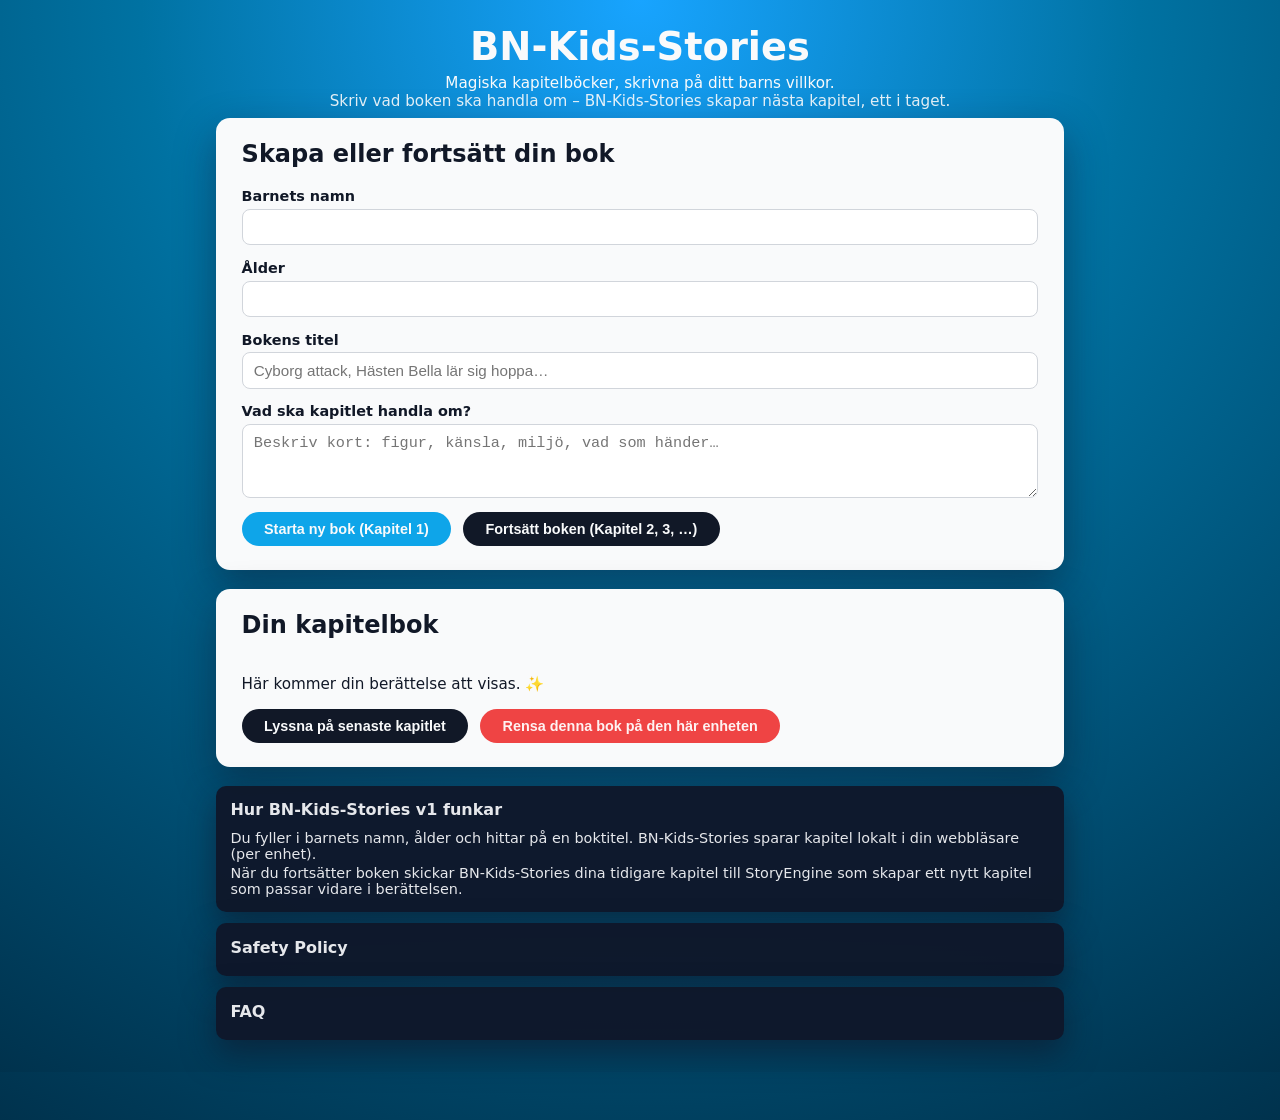
<file: public/index.html>
<!doctype html>
<html lang="sv">
  <head>
    <meta charset="utf-8" />
    <title>BN-Kids-Stories</title>
    <meta name="viewport" content="width=device-width, initial-scale=1" />
    <link rel="stylesheet" href="style.css" />
  </head>
  <body>
    <header class="hero">
      <div class="hero-inner">
        <h1>BN-Kids-Stories</h1>
        <p>Magiska kapitelböcker, skrivna på ditt barns villkor.</p>
        <p class="hero-sub">
          Skriv vad boken ska handla om – BN-Kids-Stories skapar nästa kapitel, ett i taget.
        </p>
      </div>
    </header>

    <main class="page-container">
      <!-- FORM / APP-DELEN -->
      <section class="card" aria-labelledby="form-title">
        <h2 id="form-title">Skapa eller fortsätt din bok</h2>

        <form id="story-form">
          <div class="field">
            <label for="childName">Barnets namn</label>
            <input id="childName" type="text" autocomplete="off" />
          </div>

          <div class="field">
            <label for="childAge">Ålder</label>
            <input id="childAge" type="number" min="3" max="15" />
          </div>

          <div class="field">
            <label for="bookTitle">Bokens titel</label>
            <input
              id="bookTitle"
              type="text"
              autocomplete="off"
              placeholder="Cyborg attack, Hästen Bella lär sig hoppa…"
            />
          </div>

          <div class="field">
            <label for="chapterPrompt">Vad ska kapitlet handla om?</label>
            <textarea
              id="chapterPrompt"
              rows="3"
              placeholder="Beskriv kort: figur, känsla, miljö, vad som händer…"
            ></textarea>
          </div>

          <div class="button-row">
            <button type="button" id="newBookBtn" class="primary">
              Starta ny bok (Kapitel 1)
            </button>
            <button type="button" id="continueBookBtn" class="secondary">
              Fortsätt boken (Kapitel 2, 3, …)
            </button>
          </div>
        </form>
      </section>

      <!-- KAPITELBOKEN -->
      <section class="card" aria-labelledby="story-title">
        <div class="card-header">
          <h2 id="story-title">Din kapitelbok</h2>
          <div
            id="spinner"
            class="spinner spinner-hidden"
            aria-live="polite"
          >
            Skapar kapitel …
          </div>
        </div>

        <div id="storyOutput" class="story-output">
          Här kommer din berättelse att visas. ✨
        </div>

        <div class="story-actions">
          <button type="button" id="ttsPlayBtn" class="secondary">
            Lyssna på senaste kapitlet
          </button>
          <button type="button" id="resetStoryBtn" class="danger">
            Rensa denna bok på den här enheten
          </button>
        </div>
      </section>

      <!-- INFO / SAFETY / FAQ SOM DROPDOWN -->
      <section class="info-section">
        <details class="info-card" open>
          <summary>Hur BN-Kids-Stories v1 funkar</summary>
          <p>
            Du fyller i barnets namn, ålder och hittar på en boktitel.
            BN-Kids-Stories sparar kapitel lokalt i din webbläsare (per enhet).
          </p>
          <p>
            När du fortsätter boken skickar BN-Kids-Stories dina tidigare kapitel
            till StoryEngine som skapar ett nytt kapitel som passar vidare i berättelsen.
          </p>
        </details>

        <details class="info-card">
          <summary>Safety Policy</summary>
          <p>
            BN-Kids-Stories kontrollerar automatiskt barnvänlighet (8–15 år),
            säker ton, inga svordomar, inga blodiga detaljer och inga kända
            karaktärer eller upphovsrättsskyddade figurer.
          </p>
        </details>

        <details class="info-card">
          <summary>FAQ</summary>
          <p>
            <strong>Var sparas boken?</strong><br />
            På den här enheten, i din webbläsare. Den synkas inte med andra enheter.
          </p>
          <p>
            <strong>Kan jag radera boken?</strong><br />
            Ja, tryck på ”Rensa denna bok på den här enheten”.
          </p>
        </details>
      </section>
    </main>

    <!-- TOAST -->
    <div id="toast" class="toast" role="status" aria-live="polite"></div>

    <script src="app.js" defer></script>
  </body>
</html>
</file>
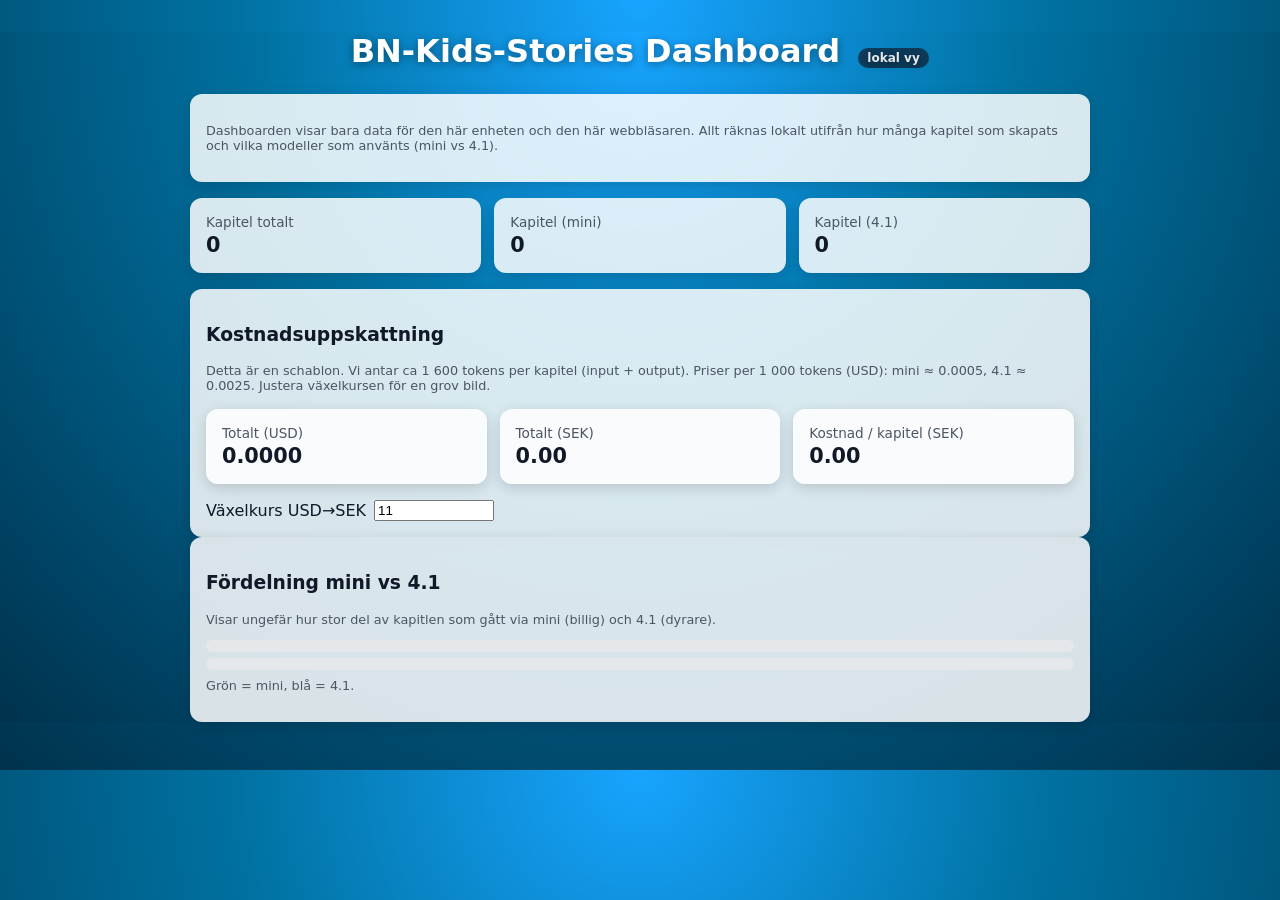
<file: public/dashboard12345.html>
<!DOCTYPE html>
<html lang="sv">
  <head>
    <meta charset="UTF-8" />
    <title>BN-Kids-Stories Dashboard</title>
    <meta name="viewport" content="width=device-width, initial-scale=1.0" />
    <!-- Återanvänd samma CSS som huvud-appen -->
    <link rel="stylesheet" href="style.css" />
    <style>
      .dashboard-wrap {
        width: 95%;
        max-width: 900px;
        margin: 2rem auto 3rem;
      }
      .dash-title {
        color: #ffffff;
        text-align: center;
        margin-bottom: 1.5rem;
        text-shadow: 0 2px 8px #00000066;
      }
      .pill {
        display: inline-block;
        padding: 0.2rem 0.6rem;
        border-radius: 999px;
        background: #111827aa;
        color: #e5e7eb;
        font-size: 0.75rem;
        margin-left: 0.4rem;
      }
      .dash-grid {
        display: grid;
        grid-template-columns: repeat(auto-fit, minmax(180px, 1fr));
        gap: 0.8rem;
        margin: 1rem 0;
      }
      .dash-card {
        background: #ffffffd8;
        padding: 1rem;
        border-radius: 12px;
        box-shadow: 0 4px 14px #00000026;
      }
      .dash-label {
        font-size: 0.85rem;
        color: #4b5563;
        margin-bottom: 0.2rem;
      }
      .dash-value {
        font-size: 1.3rem;
        font-weight: 700;
        color: #111827;
      }
      .small-muted {
        font-size: 0.8rem;
        color: #4b5563;
      }
      .chart-bar {
        height: 12px;
        border-radius: 999px;
        overflow: hidden;
        background: #e5e7eb;
        margin-top: 0.3rem;
      }
      .chart-mini {
        height: 100%;
        background: #22c55e;
      }
      .chart-full {
        height: 100%;
        background: #3b82f6;
      }
      .inline-field {
        display: flex;
        align-items: center;
        gap: 0.5rem;
        margin-top: 0.5rem;
      }
      .inline-field input {
        max-width: 120px;
      }
    </style>
  </head>

  <body>
    <div class="dashboard-wrap">
      <h1 class="dash-title">
        BN-Kids-Stories Dashboard
        <span class="pill">lokal vy</span>
      </h1>

      <section class="dash-card">
        <p class="small-muted">
          Dashboarden visar bara data för den här enheten och den här
          webbläsaren. Allt räknas lokalt utifrån hur många kapitel som
          skapats och vilka modeller som använts (mini vs 4.1).
        </p>
      </section>

      <section class="dash-grid">
        <div class="dash-card">
          <div class="dash-label">Kapitel totalt</div>
          <div id="dashTotalChapters" class="dash-value">0</div>
        </div>
        <div class="dash-card">
          <div class="dash-label">Kapitel (mini)</div>
          <div id="dashMiniChapters" class="dash-value">0</div>
        </div>
        <div class="dash-card">
          <div class="dash-label">Kapitel (4.1)</div>
          <div id="dashFullChapters" class="dash-value">0</div>
        </div>
      </section>

      <section class="dash-card">
        <h3>Kostnadsuppskattning</h3>
        <p class="small-muted">
          Detta är en schablon. Vi antar ca 1&nbsp;600 tokens per kapitel
          (input + output). Priser per 1&nbsp;000 tokens (USD): mini ≈
          0.0005, 4.1 ≈ 0.0025. Justera växelkursen för en grov bild.
        </p>

        <div class="dash-grid">
          <div class="dash-card">
            <div class="dash-label">Totalt (USD)</div>
            <div id="dashCostUsd" class="dash-value">0.0000</div>
          </div>
          <div class="dash-card">
            <div class="dash-label">Totalt (SEK)</div>
            <div id="dashCostSek" class="dash-value">0.00</div>
          </div>
          <div class="dash-card">
            <div class="dash-label">Kostnad / kapitel (SEK)</div>
            <div id="dashCostPerChapterSek" class="dash-value">0.00</div>
          </div>
        </div>

        <div class="inline-field">
          <label for="dashUsdSekRate">Växelkurs USD→SEK</label>
          <input id="dashUsdSekRate" type="number" step="0.1" value="11" />
        </div>
      </section>

      <section class="dash-card">
        <h3>Fördelning mini vs 4.1</h3>
        <p class="small-muted">
          Visar ungefär hur stor del av kapitlen som gått via mini (billig) och
          4.1 (dyrare).
        </p>
        <div class="chart-bar">
          <div id="dashMiniBar" class="chart-mini" style="width: 0%"></div>
        </div>
        <div class="chart-bar" style="margin-top: 0.4rem">
          <div id="dashFullBar" class="chart-full" style="width: 0%"></div>
        </div>
        <p class="small-muted" style="margin-top: 0.5rem">
          Grön = mini, blå = 4.1.
        </p>
      </section>
    </div>

    <script src="dashboard.js"></script>
  </body>
</html>
</file>
<file: public/style.css>
/* ===== Bas ===== */

*,
*::before,
*::after {
  box-sizing: border-box;
}

html,
body {
  margin: 0;
  padding: 0;
  font-family: system-ui, -apple-system, BlinkMacSystemFont, "Segoe UI",
    sans-serif;
  background: radial-gradient(circle at top, #18a4ff 0, #0072a2 40%, #00324d 100%);
  color: #111827;
}

/* ===== Hero ===== */

.hero {
  padding: 1.5rem 1rem 0.5rem;
  text-align: center;
  color: #f9fafb;
}

.hero-inner h1 {
  margin: 0 0 0.3rem;
  font-size: clamp(2.1rem, 3vw, 2.6rem);
}

.hero-inner p {
  margin: 0;
  font-size: 0.95rem;
}

.hero-sub {
  opacity: 0.9;
  margin-top: 0.15rem;
}

/* ===== Page layout ===== */

.page-container {
  max-width: 880px;
  margin: 0 auto 3rem;
  padding: 0 1rem 2rem;
  display: flex;
  flex-direction: column;
  gap: 1.2rem;
}

/* ===== Cards ===== */

.card {
  background: #f9fafb;
  border-radius: 14px;
  padding: 1.4rem 1.6rem 1.5rem;
  box-shadow: 0 16px 40px rgba(15, 23, 42, 0.45);
}

.card h2 {
  margin-top: 0;
}

.card-header {
  display: flex;
  align-items: center;
  justify-content: space-between;
  gap: 0.75rem;
}

/* ===== Form ===== */

.field {
  margin-bottom: 0.9rem;
  display: flex;
  flex-direction: column;
  gap: 0.3rem;
}

.field label {
  font-size: 0.9rem;
  font-weight: 600;
  color: #111827;
}

.field input,
.field textarea {
  border-radius: 8px;
  border: 1px solid #d1d5db;
  padding: 0.55rem 0.7rem;
  font-size: 0.95rem;
  outline: none;
  transition: border-color 0.15s ease, box-shadow 0.15s ease;
}

.field input:focus,
.field textarea:focus {
  border-color: #0ea5e9;
  box-shadow: 0 0 0 1px rgba(14, 165, 233, 0.25);
}

/* ===== Buttons ===== */

.button-row {
  display: flex;
  flex-wrap: wrap;
  gap: 0.75rem;
  margin-top: 0.6rem;
}

button {
  border-radius: 999px;
  padding: 0.55rem 1.4rem;
  border: none;
  font-weight: 600;
  cursor: pointer;
  font-size: 0.9rem;
  display: inline-flex;
  align-items: center;
  justify-content: center;
  gap: 0.35rem;
}

button.primary {
  background: #0ea5e9;
  color: #f9fafb;
}

button.primary:hover {
  background: #0284c7;
}

button.secondary {
  background: #111827;
  color: #f9fafb;
}

button.secondary:hover {
  background: #020617;
}

button.danger {
  background: #ef4444;
  color: #fef2f2;
}

button.danger:hover {
  background: #b91c1c;
}

button:disabled {
  opacity: 0.6;
  cursor: default;
}

/* ===== Story output ===== */

.story-output {
  margin-top: 1rem;
  font-family: "SF Pro Text", system-ui, -apple-system, BlinkMacSystemFont,
    "Segoe UI", sans-serif;
  font-size: 0.95rem;
}

/* Kapitel = dropdowns */
.chapter-list {
  display: flex;
  flex-direction: column;
  gap: 0.6rem;
}

.chapter-card {
  border-radius: 10px;
  border: 1px solid #e5e7eb;
  background: #ffffff;
  overflow: hidden;
}

.chapter-card summary {
  padding: 0.55rem 0.9rem;
  list-style: none;
  cursor: pointer;
  font-weight: 600;
  background: #f3f4f6;
  user-select: none;
}

.chapter-card[open] summary {
  background: #e0f2fe;
}

.chapter-card summary::-webkit-details-marker {
  display: none;
}

.chapter-title-row {
  display: flex;
  align-items: center;
  justify-content: space-between;
}

.chapter-label {
  font-size: 0.9rem;
}

.chapter-model {
  font-size: 0.75rem;
  color: #4b5563;
}

.chapter-body {
  padding: 0.75rem 0.9rem 0.9rem;
  line-height: 1.55;
  font-size: 0.93rem;
  white-space: pre-wrap;
}

/* ===== Story actions ===== */

.story-actions {
  display: flex;
  flex-wrap: wrap;
  gap: 0.75rem;
  margin-top: 1rem;
}

/* ===== Spinner ===== */

.spinner {
  font-size: 0.8rem;
  color: #0f172a;
  display: inline-flex;
  align-items: center;
  gap: 0.4rem;
}

.spinner::before {
  content: "";
  width: 14px;
  height: 14px;
  border-radius: 999px;
  border: 2px solid #0ea5e9;
  border-top-color: transparent;
  animation: spin 0.7s linear infinite;
}

.spinner-hidden {
  display: none;
}

@keyframes spin {
  to {
    transform: rotate(360deg);
  }
}

/* ===== Info cards (Hur det funkar / Safety / FAQ) ===== */

.info-section {
  display: flex;
  flex-direction: column;
  gap: 0.7rem;
}

.info-card {
  border-radius: 10px;
  background: rgba(15, 23, 42, 0.95);
  color: #e5e7eb;
  padding: 0.45rem 0.9rem 0.75rem;
  box-shadow: 0 14px 32px rgba(15, 23, 42, 0.6);
}

.info-card summary {
  list-style: none;
  cursor: pointer;
  font-weight: 600;
  padding: 0.45rem 0;
}

.info-card summary::-webkit-details-marker {
  display: none;
}

.info-card p {
  margin: 0.2rem 0;
  font-size: 0.9rem;
}

/* ===== Toast ===== */

.toast {
  position: fixed;
  left: 50%;
  bottom: 1.25rem;
  transform: translateX(-50%);
  background: #111827;
  color: #f9fafb;
  padding: 0.6rem 1.2rem;
  border-radius: 999px;
  font-size: 0.85rem;
  box-shadow: 0 18px 40px rgba(15, 23, 42, 0.7);
  opacity: 0;
  pointer-events: none;
  transition: opacity 0.2s ease, transform 0.2s ease;
}

.toast.visible {
  opacity: 1;
  transform: translateX(-50%) translateY(-4px);
}

/* ===== Responsivitet ===== */

@media (max-width: 640px) {
  .card {
    padding: 1.2rem 1.1rem;
  }

  .card-header {
    flex-direction: column;
    align-items: flex-start;
    gap: 0.3rem;
  }

  .button-row {
    flex-direction: column;
    align-items: stretch;
  }

  .story-actions {
    flex-direction: column;
    align-items: stretch;
  }
}
</file>
